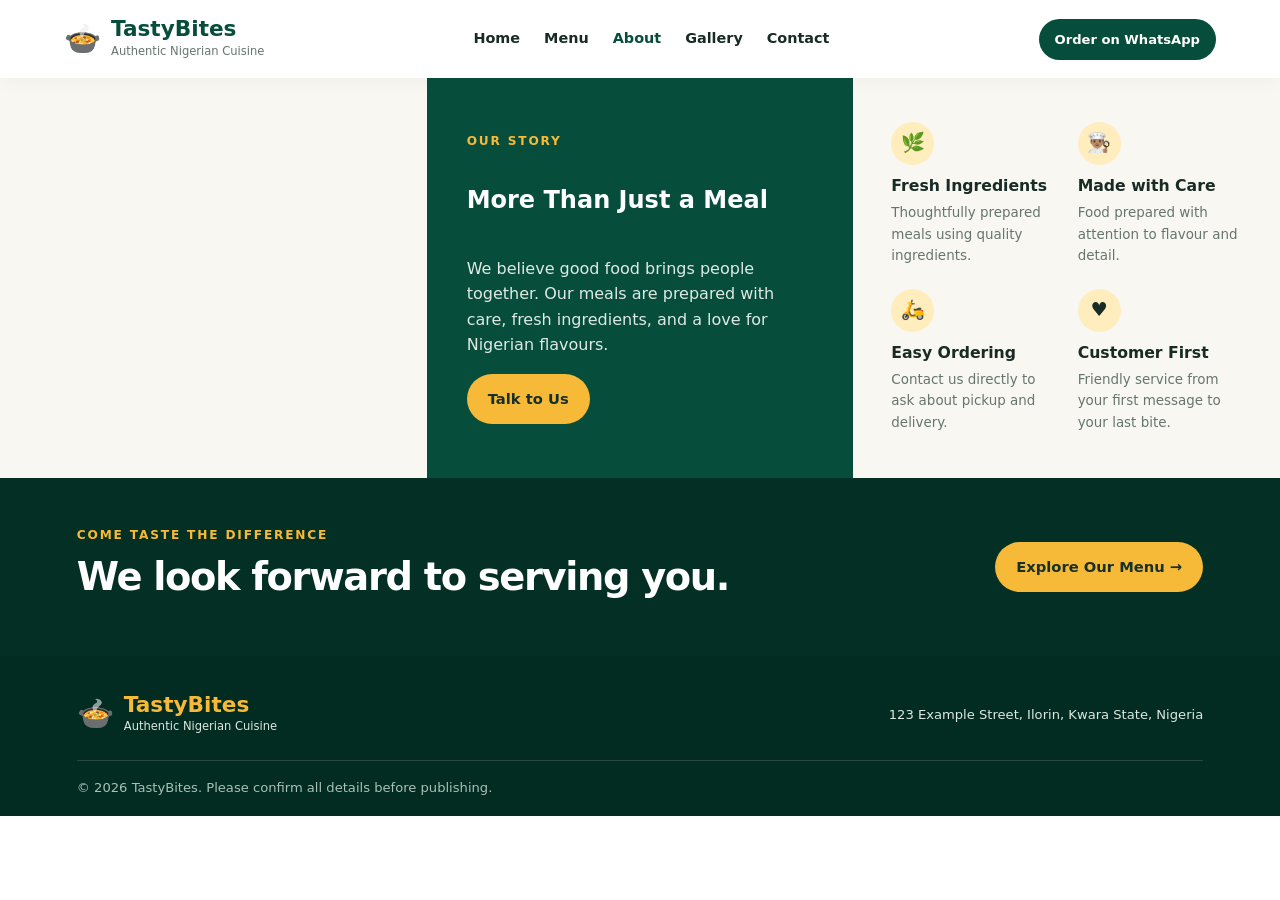
<file: about.html>
<!doctype html><html lang="en"><head><meta charset="utf-8"><meta name="viewport" content="width=device-width, initial-scale=1"><meta name="description" content="Learn about our restaurant, food, and service."><meta name="theme-color" content="#064e3b"><title>About Us | TastyBites</title><link rel="stylesheet" href="style.css"></head><body><header class="site-header">
    <a class="brand" href="index.html" aria-label="Restaurant home"><span class="brand-mark">🍲</span><span><strong id="brand-name">TastyBites</strong><small id="brand-tagline">Authentic Nigerian Cuisine</small></span></a>
    <button class="menu-toggle" id="menu-toggle" aria-label="Toggle navigation" aria-expanded="false">☰</button>
    <nav id="site-nav"><a href="index.html">Home</a><a href="menu.html">Menu</a><a href="about.html" aria-current="page">About</a><a href="gallery.html">Gallery</a><a href="contact.html">Contact</a></nav>
    <a class="button button-small whatsapp-link" href="#" target="_blank" rel="noopener">Order on WhatsApp</a>
  </header><main><section class="about-section"><div class="about-photo" role="img" aria-label="Restaurant atmosphere"></div><div class="about-copy"><p class="eyebrow">OUR STORY</p><h1 id="about-title">More Than Just a Meal</h1><p id="about-text">We believe good food brings people together.</p><a class="button button-gold whatsapp-link" href="#" target="_blank" rel="noopener">Talk to Us</a></div><div class="values"><article><span>🌿</span><h3>Fresh Ingredients</h3><p>Thoughtfully prepared meals using quality ingredients.</p></article><article><span>👨🏽‍🍳</span><h3>Made with Care</h3><p>Food prepared with attention to flavour and detail.</p></article><article><span>🛵</span><h3>Easy Ordering</h3><p>Contact us directly to ask about pickup and delivery.</p></article><article><span>♥</span><h3>Customer First</h3><p>Friendly service from your first message to your last bite.</p></article></div></section><section class="cta-section"><div><p class="eyebrow">COME TASTE THE DIFFERENCE</p><h2>We look forward to serving you.</h2></div><a class="button button-gold" href="menu.html">Explore Our Menu →</a></section></main><footer class="site-footer">
    <a class="brand footer-brand" href="index.html"><span class="brand-mark">🍲</span><span><strong id="footer-name">TastyBites</strong><small id="footer-tagline">Authentic Nigerian Cuisine</small></span></a>
    <p id="footer-address">Nigeria</p><p>© <span id="year"></span> <span id="copyright-name">TastyBites</span>. Please confirm all details before publishing.</p>
  </footer><script src="config.js"></script><script src="supabase-config.js"></script><script src="cloud-public.js"></script></body></html>
</file>
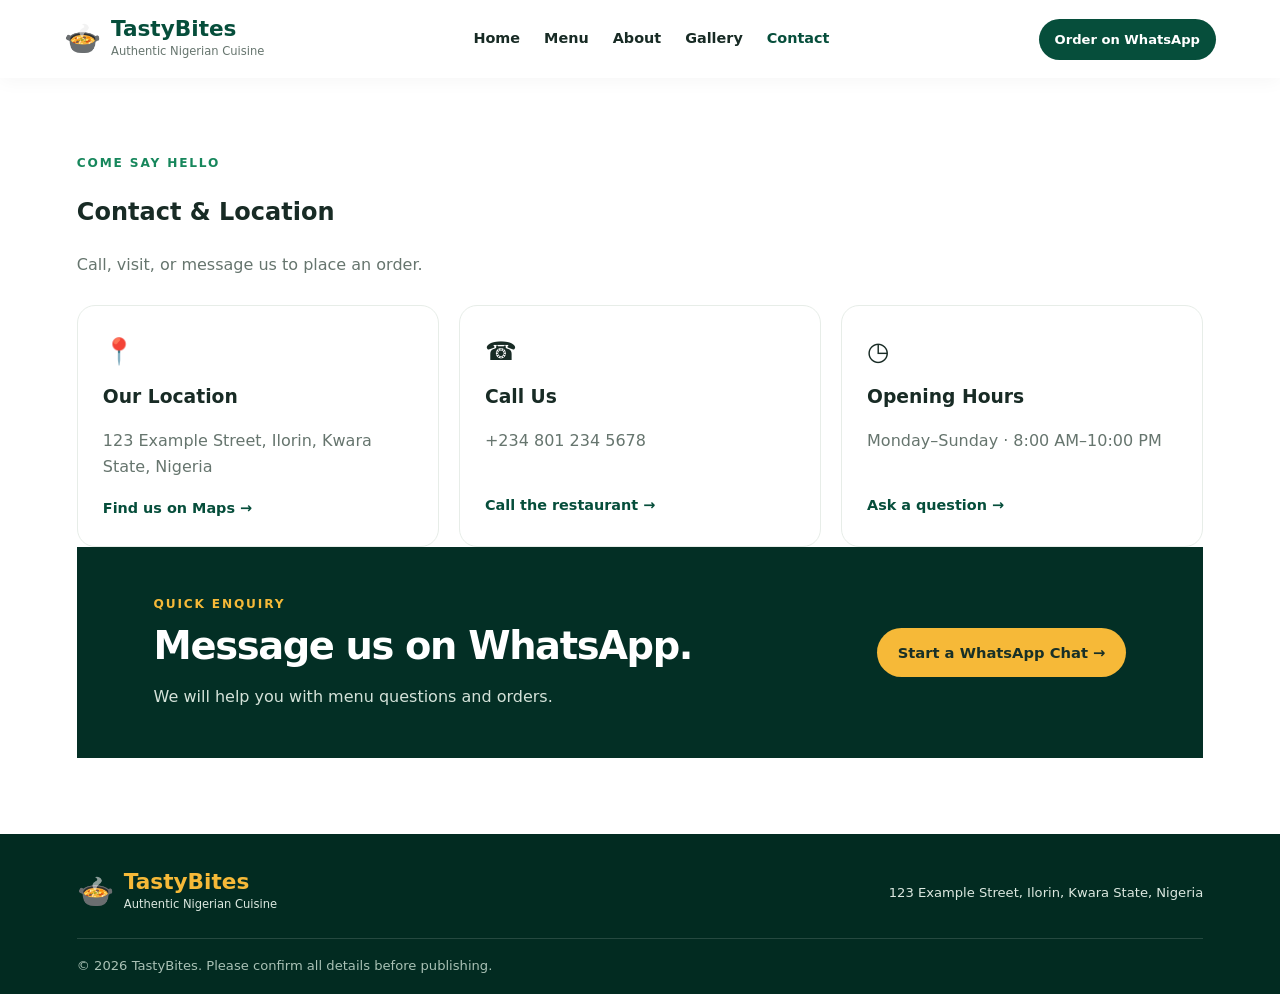
<file: contact.html>
<!doctype html><html lang="en"><head><meta charset="utf-8"><meta name="viewport" content="width=device-width, initial-scale=1"><meta name="description" content="Restaurant phone, address, opening hours, and WhatsApp contact."><meta name="theme-color" content="#064e3b"><title>Contact | TastyBites</title><link rel="stylesheet" href="style.css"></head><body><header class="site-header">
    <a class="brand" href="index.html" aria-label="Restaurant home"><span class="brand-mark">🍲</span><span><strong id="brand-name">TastyBites</strong><small id="brand-tagline">Authentic Nigerian Cuisine</small></span></a>
    <button class="menu-toggle" id="menu-toggle" aria-label="Toggle navigation" aria-expanded="false">☰</button>
    <nav id="site-nav"><a href="index.html">Home</a><a href="menu.html">Menu</a><a href="about.html">About</a><a href="gallery.html">Gallery</a><a href="contact.html" aria-current="page">Contact</a></nav>
    <a class="button button-small whatsapp-link" href="#" target="_blank" rel="noopener">Order on WhatsApp</a>
  </header><main><section class="section contact-section"><div class="section-heading"><div><p class="eyebrow">COME SAY HELLO</p><h1>Contact & Location</h1><p>Call, visit, or message us to place an order.</p></div></div><div class="contact-grid"><article class="contact-card"><span>📍</span><h3>Our Location</h3><p id="contact-address">Add your restaurant address in config.js</p><a id="map-link" class="text-link" href="#" target="_blank" rel="noopener">Find us on Maps →</a></article><article class="contact-card"><span>☎</span><h3>Call Us</h3><p id="contact-phone">Add your phone number in config.js</p><a id="call-link" class="text-link" href="tel:">Call the restaurant →</a></article><article class="contact-card"><span>◷</span><h3>Opening Hours</h3><p id="contact-hours">Add opening hours in config.js</p><a class="text-link whatsapp-link" href="#" target="_blank" rel="noopener">Ask a question →</a></article></div><div class="cta-section"><div><p class="eyebrow">QUICK ENQUIRY</p><h2>Message us on WhatsApp.</h2><p>We will help you with menu questions and orders.</p></div><a class="button button-gold whatsapp-link" href="#" target="_blank" rel="noopener">Start a WhatsApp Chat →</a></div></section></main><footer class="site-footer">
    <a class="brand footer-brand" href="index.html"><span class="brand-mark">🍲</span><span><strong id="footer-name">TastyBites</strong><small id="footer-tagline">Authentic Nigerian Cuisine</small></span></a>
    <p id="footer-address">Nigeria</p><p>© <span id="year"></span> <span id="copyright-name">TastyBites</span>. Please confirm all details before publishing.</p>
  </footer><script src="config.js"></script><script src="supabase-config.js"></script><script src="cloud-public.js"></script></body></html>
</file>
<file: style.css>
:root{--primary:#064e3b;--primary-dark:#032f25;--accent:#f6b938;--ink:#182b25;--muted:#66756e;--cream:#f8f7f2;--white:#fff;--radius:18px;--shadow:0 12px 35px rgba(3,47,37,.10)}
*{box-sizing:border-box}html{scroll-behavior:smooth;scroll-padding-top:85px}body{margin:0;font-family:Inter,ui-sans-serif,system-ui,-apple-system,BlinkMacSystemFont,"Segoe UI",sans-serif;color:var(--ink);line-height:1.6;background:#fff}a{color:inherit;text-decoration:none}.site-header{height:auto;min-height:78px;padding:14px max(5vw,22px);display:flex;align-items:center;justify-content:space-between;gap:22px;background:#fff;position:sticky;top:0;z-index:10;box-shadow:0 3px 18px #0000000a}.brand{display:flex;align-items:center;gap:10px;min-width:max-content}.brand-mark{font-size:30px}.brand strong{display:block;font-size:1.35rem;line-height:1.15;color:var(--primary)}.brand small{display:block;color:var(--muted);font-size:.72rem}.site-header nav{display:flex;gap:24px;font-size:.9rem;font-weight:650}.site-header nav a:hover,.text-link:hover{color:var(--primary)}.button{display:inline-flex;align-items:center;justify-content:center;border:0;border-radius:999px;padding:13px 21px;background:var(--primary);color:#fff;font-weight:750;font-size:.92rem;transition:transform .2s,background .2s}.button:hover{transform:translateY(-2px);background:var(--primary-dark)}.button-small{padding:10px 16px;font-size:.82rem}.button-outline{background:transparent;border:1px solid #ffffffa8;color:#fff}.button-outline:hover{background:#ffffff18}.button-gold{background:var(--accent);color:#183027}.button-gold:hover{background:#ffd16b}.menu-toggle{display:none;background:transparent;border:0;font-size:25px;color:var(--primary)}
.hero{min-height:520px;display:grid;grid-template-columns:1fr 1fr;background:var(--primary-dark);color:white}.hero-copy{padding:72px max(5vw,24px) 62px max(7vw,28px);align-self:center}.eyebrow{font-size:.76rem;font-weight:850;letter-spacing:.15em;color:var(--accent);margin:0 0 10px}.hero h1{font-size:clamp(2.5rem,4.2vw,4.4rem);line-height:1.05;letter-spacing:-.045em;margin:0 0 20px;max-width:650px}.hero h1 em{font-style:normal;color:#4dd18b}.hero-copy>p:not(.eyebrow){max-width:520px;color:#e0e9e4;font-size:1.05rem}.hero-actions{display:flex;gap:12px;flex-wrap:wrap;margin:28px 0}.hero-points{display:flex;gap:20px;flex-wrap:wrap;font-size:.82rem;color:#dce8e0}.hero-image{min-height:420px;background:linear-gradient(90deg,var(--primary-dark) 0%,transparent 22%),url("https://images.unsplash.com/photo-1547592180-85f173990554?auto=format&fit=crop&w=1300&q=85") center/cover no-repeat}
.section{padding:76px max(6vw,24px)}.section-heading{display:flex;align-items:end;justify-content:space-between;gap:24px;margin-bottom:28px}.section-heading h2,.about-copy h2,.cta-section h2{font-size:clamp(1.8rem,3vw,2.7rem);line-height:1.15;letter-spacing:-.035em;margin:0 0 9px}.section-heading p:not(.eyebrow){margin:0;color:var(--muted)}.section-heading .eyebrow{color:#17875c}.text-link{font-weight:750;color:var(--primary);font-size:.9rem}.menu-grid{display:grid;grid-template-columns:repeat(3,minmax(0,1fr));gap:22px}.dish-card{overflow:hidden;border:1px solid #e9eee9;border-radius:var(--radius);background:#fff;box-shadow:0 5px 20px #163e2c08}.dish-image{height:205px;width:100%;object-fit:cover;display:block;background:var(--cream)}.dish-info{padding:18px}.dish-info h3{margin:0 0 5px;font-size:1.08rem}.dish-info p{color:var(--muted);margin:0 0 14px;font-size:.9rem}.dish-bottom{display:flex;justify-content:space-between;align-items:center;gap:8px}.price{color:var(--primary);font-weight:850}.order-mini{font-size:.8rem;font-weight:800;color:var(--primary);border:1px solid #d3e4d8;border-radius:99px;padding:7px 11px}
.about-section{display:grid;grid-template-columns:1fr 1fr 1fr;background:var(--cream)}.about-photo{min-height:360px;background:url("https://images.unsplash.com/photo-1517248135467-4c7edcad34c4?auto=format&fit=crop&w=1000&q=85") center/cover}.about-copy{background:var(--primary);color:#fff;padding:54px 40px;display:flex;flex-direction:column;align-items:flex-start;justify-content:center}.about-copy p:not(.eyebrow){color:#e0e9e4}.values{padding:38px;display:grid;grid-template-columns:1fr 1fr;gap:22px;align-content:center}.values article>span{display:inline-grid;place-items:center;width:43px;height:43px;border-radius:50%;background:#ffedbd;font-size:1.2rem}.values h3{font-size:.98rem;margin:8px 0 4px}.values p{font-size:.84rem;color:var(--muted);margin:0}
.gallery-section{background:#fff}.gallery-grid{display:grid;grid-template-columns:repeat(4,1fr);gap:15px}.gallery-grid img{width:100%;height:180px;object-fit:cover;border-radius:13px}.cta-section{background:var(--primary-dark);color:#fff;padding:48px max(6vw,24px);display:flex;align-items:center;justify-content:space-between;gap:28px}.cta-section p:not(.eyebrow){color:#d4e2d9;margin-bottom:0}.contact-grid{display:grid;grid-template-columns:repeat(3,1fr);gap:20px}.contact-card{border:1px solid #e7ede8;border-radius:var(--radius);padding:25px;background:#fff}.contact-card>span{font-size:1.6rem}.contact-card h3{margin:10px 0 5px}.contact-card p{color:var(--muted);min-height:48px}.site-footer{background:#022b21;color:#dce8e0;padding:34px max(6vw,24px) 18px;display:flex;align-items:center;justify-content:space-between;gap:22px;flex-wrap:wrap}.footer-brand strong{color:var(--accent)}.footer-brand small{color:#dce8e0}.site-footer p{font-size:.82rem;margin:0}.site-footer p:last-child{width:100%;padding-top:16px;border-top:1px solid #ffffff24;color:#a9c1b5}
@media(max-width:900px){.site-header{flex-wrap:wrap}.site-header nav{gap:14px}.site-header>.button{display:none}.hero{grid-template-columns:1fr}.hero-copy{padding:58px 7vw}.hero-image{min-height:300px;background-image:linear-gradient(0deg,var(--primary-dark) 0%,transparent 25%),url("https://images.unsplash.com/photo-1547592180-85f173990554?auto=format&fit=crop&w=1300&q=85")}.menu-grid{grid-template-columns:repeat(2,minmax(0,1fr))}.about-section{grid-template-columns:1fr 1fr}.about-photo{min-height:300px}.about-copy{padding:35px}.values{grid-column:1/-1}.gallery-grid{grid-template-columns:repeat(2,1fr)}}
@media(max-width:620px){.site-header{padding:12px 18px}.menu-toggle{display:block;margin-left:auto}.site-header nav{display:none;order:4;width:100%;flex-direction:column;gap:0;padding:8px 0}.site-header nav.open{display:flex}.site-header nav a{padding:10px 0;border-top:1px solid #edf1ed}.brand strong{font-size:1.2rem}.hero-copy{padding:48px 22px}.hero h1{font-size:2.7rem}.hero-image{min-height:240px}.hero-points{gap:10px}.section{padding:54px 20px}.section-heading{align-items:flex-start;flex-direction:column}.menu-grid{grid-template-columns:1fr}.dish-image{height:220px}.about-section{grid-template-columns:1fr}.about-photo{min-height:240px}.about-copy{padding:36px 24px}.values{grid-template-columns:1fr 1fr;padding:28px 22px;gap:18px}.gallery-grid img{height:135px}.cta-section{align-items:flex-start;flex-direction:column;padding:40px 22px}.contact-grid{grid-template-columns:1fr}.contact-card p{min-height:0}.site-footer{align-items:flex-start;flex-direction:column;padding:30px 22px 18px}.site-footer p:last-child{margin-top:4px}}

/* Multi-page navigation */
#site-nav a[aria-current="page"] { color: var(--primary); font-weight: 800; }
</file>
